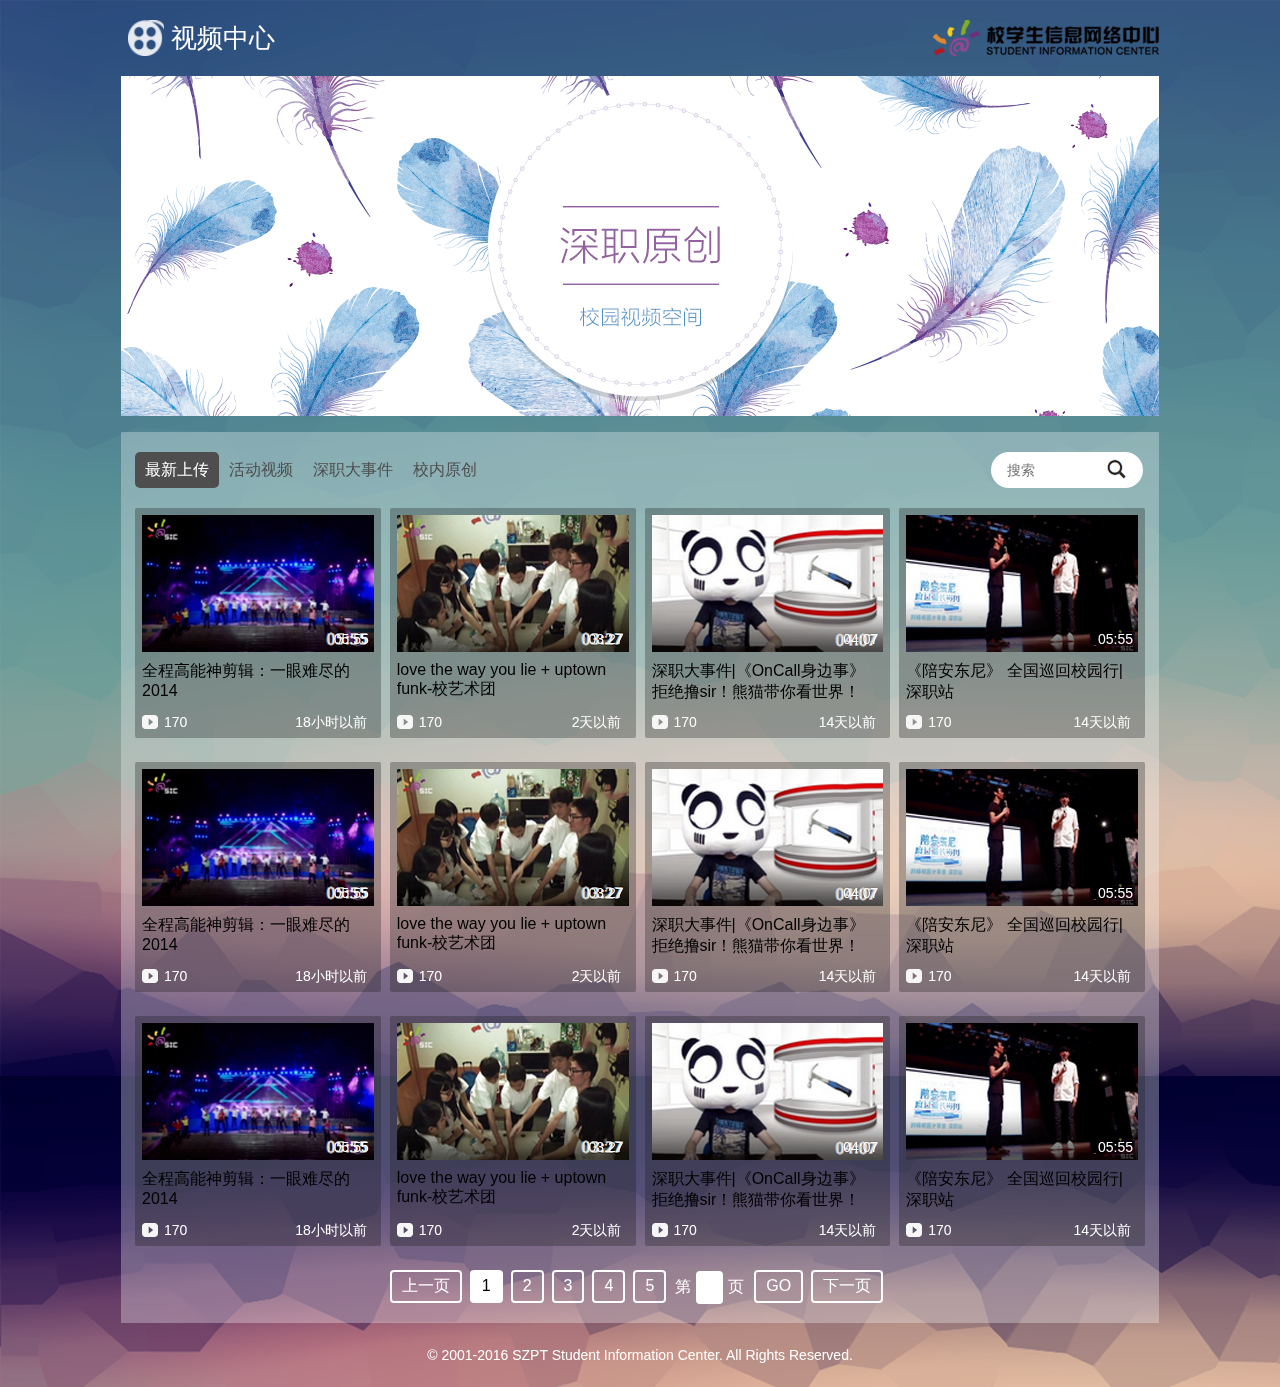
<file: index.html>
<!DOCTYPE html>
<!--
	作者：836985396@qq.com
	时间：2016-09-08
	描述：本产品系深圳职业技术学院校学生信息网络中心所有。
	Version:V1.1.1.20160908_beta
-->
<html>
	<head>
		<meta charset="utf-8">
		<meta name="viewport" content="width=device-width, initial-scale=1.0, maximum-scale=1.0, user-scalable=no">
		<meta http-equiv="X-UA-Compatible" content="IE=Edge">
		<title>SIC视频中心</title>
		<!--<link rel="stylesheet/less" type="text/css" href="less/Style.less"/>
		<script type="text/javascript" src="js/less2.5.3.js" ></script>-->
		<script type="text/javascript" src="js/jquery-2.1.4.min.js" ></script>
		<link rel="stylesheet" type="text/css" href="css/ResetStyle.css"/>
		<script src="js/Ani.js" type="text/javascript" charset="utf-8"></script>
		<link rel="stylesheet" type="text/css" href="css/Style.css"/>
	</head>
	<body>
		<img class="bg" src="img/bg.png"><!--页面的背景-->
		<div class="wrap"><!--页面整体外框开始-->
			<div class="main"><!--页面主题部分开始-->
				<div class="header"><!--页面头部部分开始-->
					<div class="headerTitle clearfix"><!--页面头部“视频中心”标题开始-->
						<a class="goHome" href="" onclick="window.location.reload()" title="点击刷新"><div class="PageTitle"><img src="img/movie.png"><img src="img/mobileicon.png"><div>&nbsp;视频中心</div></div></a>
						<a href="http://sic.szpt.edu.cn/newsic/"><img  src="img/logo.png"/ class="logo"></a>
						<div class="Msearch"><!--搜索框区域开始-->
							<input placeholder="搜索">
							<button type="button"><img src="img/searchicon.png"></button>
						</div><!--搜索框区域结束-->
					</div><!--页面头部“视频中心”标题结束-->
					<img class="headerPost" src="img/pcbanner.png"><!--页面头部画报-->
				</div><!--页面头部部分结束-->
				<div class="MVArea"><!--页面视频区域开始-->
					<div class="MVAreaNav"><!--页面视频区域导航栏开始-->
						<ul class="SlectList">
							<li>最新上传</li>
							<li>活动视频</li>
							<li>深职大事件</li>
							<li>校内原创</li>
						</ul>
						<div class="search"><!--搜索框区域开始-->
							<input placeholder="搜索">
							<button type="button"><img src="img/searchicon.png"></button>
						</div><!--搜索框区域结束-->
					</div><!--页面视频区域导航栏结束-->
					<div class="container clearfix"><!--视频预览区域开始-->
						<div class="showPage clearfix">
							<div class="col"><!--视频信息简阅框开始-->
								<div class="imgShow"><!--视频缩略图区域开始-->
									<img class="imgShowBg" src="img/1.png" /><!--视频缩略图-->
									<span>05:55</span><!--视频时长-->
									<div class="imgShowHover"><img src="img/load.png"><a href="###" class="imgShowLink"></a></div><!--鼠标移入缩略图后显示的DIV-->
								</div><!--视频缩略图区域结束-->
								<div class="movieTitle"><a href="###">全程高能神剪辑：一眼难尽的2014</a></div><!--视频标题-->
								<div class="colBottom"><!--视频观看次数和上传时间开始-->
									<div><img src="img/bofangliang.png"><span>170</span></div>
									<span>18小时以前</span>
								</div><!--视频观看次数和上传时间结束-->
							</div><!--视频信息简阅框结束-->
							<div class="col"><!--视频信息简阅框开始-->
								<div class="imgShow"><!--视频缩略图区域开始-->
									<img class="imgShowBg" src="img/2.png" /><!--视频缩略图-->
									<span>03:27</span><!--视频时长-->
									<div class="imgShowHover"><img src="img/load.png"><a href="###" class="imgShowLink"></a></div><!--鼠标移入缩略图后显示的DIV-->
								</div><!--视频缩略图区域结束-->
								<div class="movieTitle"><a href="###">love the way you lie + uptown funk-校艺术团</a></div><!--视频标题-->
								<div class="colBottom"><!--视频观看次数和上传时间开始-->
									<div><img src="img/bofangliang.png"><span>170</span></div>
									<span>2天以前</span>
								</div><!--视频观看次数和上传时间结束-->
							</div><!--视频信息简阅框结束-->
							<div class="col"><!--视频信息简阅框开始-->
								<div class="imgShow"><!--视频缩略图区域开始-->
									<img class="imgShowBg" src="img/3.png" /><!--视频缩略图-->
									<span>04:07</span><!--视频时长-->
									<div class="imgShowHover"><img src="img/load.png"><a href="###" class="imgShowLink"></a></div><!--鼠标移入缩略图后显示的DIV-->
								</div><!--视频缩略图区域结束-->
								<div class="movieTitle"><a href="###">深职大事件|《OnCall身边事》 拒绝撸sir！熊猫带你看世界！</a></div><!--视频标题-->
								<div class="colBottom"><!--视频观看次数和上传时间开始-->
									<div><img src="img/bofangliang.png"><span>170</span></div>
									<span>14天以前</span>
								</div><!--视频观看次数和上传时间结束-->
							</div><!--视频信息简阅框结束-->
							<div class="col"><!--视频信息简阅框开始-->
								<div class="imgShow"><!--视频缩略图区域开始-->
									<img class="imgShowBg" src="img/4.png" /><!--视频缩略图-->
									<span>05:55</span><!--视频时长-->
									<div class="imgShowHover"><img src="img/load.png"><a href="###" class="imgShowLink"></a></div><!--鼠标移入缩略图后显示的DIV-->
								</div><!--视频缩略图区域结束-->
								<div class="movieTitle"><a href="###">《陪安东尼》 全国巡回校园行|深职站</a></div><!--视频标题-->
								<div class="colBottom"><!--视频观看次数和上传时间开始-->
									<div><img src="img/bofangliang.png"><span>170</span></div>
									<span>14天以前</span>
								</div><!--视频观看次数和上传时间结束-->
							</div><!--视频信息简阅框结束-->
							<div class="col"><!--视频信息简阅框开始-->
								<div class="imgShow"><!--视频缩略图区域开始-->
									<img class="imgShowBg" src="img/1.png" /><!--视频缩略图-->
									<span>05:55</span><!--视频时长-->
									<div class="imgShowHover"><img src="img/load.png"><a href="###" class="imgShowLink"></a></div><!--鼠标移入缩略图后显示的DIV-->
								</div><!--视频缩略图区域结束-->
								<div class="movieTitle"><a href="###">全程高能神剪辑：一眼难尽的2014</a></div><!--视频标题-->
								<div class="colBottom"><!--视频观看次数和上传时间开始-->
									<div><img src="img/bofangliang.png"><span>170</span></div>
									<span>18小时以前</span>
								</div><!--视频观看次数和上传时间结束-->
							</div><!--视频信息简阅框结束-->
							<div class="col"><!--视频信息简阅框开始-->
								<div class="imgShow"><!--视频缩略图区域开始-->
									<img class="imgShowBg" src="img/2.png" /><!--视频缩略图-->
									<span>03:27</span><!--视频时长-->
									<div class="imgShowHover"><img src="img/load.png"><a href="###" class="imgShowLink"></a></div><!--鼠标移入缩略图后显示的DIV-->
								</div><!--视频缩略图区域结束-->
								<div class="movieTitle"><a href="###">love the way you lie + uptown funk-校艺术团</a></div><!--视频标题-->
								<div class="colBottom"><!--视频观看次数和上传时间开始-->
									<div><img src="img/bofangliang.png"><span>170</span></div>
									<span>2天以前</span>
								</div><!--视频观看次数和上传时间结束-->
							</div><!--视频信息简阅框结束-->
							<div class="col"><!--视频信息简阅框开始-->
								<div class="imgShow"><!--视频缩略图区域开始-->
									<img class="imgShowBg" src="img/3.png" /><!--视频缩略图-->
									<span>04:07</span><!--视频时长-->
									<div class="imgShowHover"><img src="img/load.png"><a href="###" class="imgShowLink"></a></div><!--鼠标移入缩略图后显示的DIV-->
								</div><!--视频缩略图区域结束-->
								<div class="movieTitle"><a href="###">深职大事件|《OnCall身边事》 拒绝撸sir！熊猫带你看世界！</a></div><!--视频标题-->
								<div class="colBottom"><!--视频观看次数和上传时间开始-->
									<div><img src="img/bofangliang.png"><span>170</span></div>
									<span>14天以前</span>
								</div><!--视频观看次数和上传时间结束-->
							</div><!--视频信息简阅框结束-->
							<div class="col"><!--视频信息简阅框开始-->
								<div class="imgShow"><!--视频缩略图区域开始-->
									<img class="imgShowBg" src="img/4.png" /><!--视频缩略图-->
									<span>05:55</span><!--视频时长-->
									<div class="imgShowHover"><img src="img/load.png"><a href="###" class="imgShowLink"></a></div><!--鼠标移入缩略图后显示的DIV-->
								</div><!--视频缩略图区域结束-->
								<div class="movieTitle"><a href="###">《陪安东尼》 全国巡回校园行|深职站</a></div><!--视频标题-->
								<div class="colBottom"><!--视频观看次数和上传时间开始-->
									<div><img src="img/bofangliang.png"><span>170</span></div>
									<span>14天以前</span>
								</div><!--视频观看次数和上传时间结束-->
							</div><!--视频信息简阅框结束--><div class="col"><!--视频信息简阅框开始-->
								<div class="imgShow"><!--视频缩略图区域开始-->
									<img class="imgShowBg" src="img/1.png" /><!--视频缩略图-->
									<span>05:55</span><!--视频时长-->
									<div class="imgShowHover"><img src="img/load.png"><a href="###" class="imgShowLink"></a></div><!--鼠标移入缩略图后显示的DIV-->
								</div><!--视频缩略图区域结束-->
								<div class="movieTitle"><a href="###">全程高能神剪辑：一眼难尽的2014</a></div><!--视频标题-->
								<div class="colBottom"><!--视频观看次数和上传时间开始-->
									<div><img src="img/bofangliang.png"><span>170</span></div>
									<span>18小时以前</span>
								</div><!--视频观看次数和上传时间结束-->
							</div><!--视频信息简阅框结束-->
							<div class="col"><!--视频信息简阅框开始-->
								<div class="imgShow"><!--视频缩略图区域开始-->
									<img class="imgShowBg" src="img/2.png" /><!--视频缩略图-->
									<span>03:27</span><!--视频时长-->
									<div class="imgShowHover"><img src="img/load.png"><a href="###" class="imgShowLink"></a></div><!--鼠标移入缩略图后显示的DIV-->
								</div><!--视频缩略图区域结束-->
								<div class="movieTitle"><a href="###">love the way you lie + uptown funk-校艺术团</a></div><!--视频标题-->
								<div class="colBottom"><!--视频观看次数和上传时间开始-->
									<div><img src="img/bofangliang.png"><span>170</span></div>
									<span>2天以前</span>
								</div><!--视频观看次数和上传时间结束-->
							</div><!--视频信息简阅框结束-->
							<div class="col"><!--视频信息简阅框开始-->
								<div class="imgShow"><!--视频缩略图区域开始-->
									<img class="imgShowBg" src="img/3.png" /><!--视频缩略图-->
									<span>04:07</span><!--视频时长-->
									<div class="imgShowHover"><img src="img/load.png"><a href="###" class="imgShowLink"></a></div><!--鼠标移入缩略图后显示的DIV-->
								</div><!--视频缩略图区域结束-->
								<div class="movieTitle"><a href="###">深职大事件|《OnCall身边事》 拒绝撸sir！熊猫带你看世界！</a></div><!--视频标题-->
								<div class="colBottom"><!--视频观看次数和上传时间开始-->
									<div><img src="img/bofangliang.png"><span>170</span></div>
									<span>14天以前</span>
								</div><!--视频观看次数和上传时间结束-->
							</div><!--视频信息简阅框结束-->
							<div class="col"><!--视频信息简阅框开始-->
								<div class="imgShow"><!--视频缩略图区域开始-->
									<img class="imgShowBg" src="img/4.png" /><!--视频缩略图-->
									<span>05:55</span><!--视频时长-->
									<div class="imgShowHover"><img src="img/load.png"><a href="###" class="imgShowLink"></a></div><!--鼠标移入缩略图后显示的DIV-->
								</div><!--视频缩略图区域结束-->
								<div class="movieTitle"><a href="###">《陪安东尼》 全国巡回校园行|深职站</a></div><!--视频标题-->
								<div class="colBottom"><!--视频观看次数和上传时间开始-->
									<div><img src="img/bofangliang.png"><span>170</span></div>
									<span>14天以前</span>
								</div><!--视频观看次数和上传时间结束-->
							</div><!--视频信息简阅框结束-->
						</div>
						<div class="showPage clearfix">活动视频</div>
						<div class="showPage clearfix">深职大事件</div>
						<div class="showPage clearfix">校内原创</div>
						<!--<div class="showPage clearfix">5</div>-->
					</div><!--视频预览区域结束-->
					<div class="containerFooter"><!--底部可切换页数的按钮区域开始-->
						<div href="###" class="border1px forward footButton">上一页</div>
						<a href="###" class="border1px ordinal footButton">1</a>
						<a href="###" class="border1px ordinal footButton">2</a>
						<a href="###" class="border1px ordinal footButton">3</a>
						<a href="###" class="border1px ordinal footButton">4</a>
						<a href="###" class="border1px ordinal footButton">5</a>
						<div class="goToPage">第<input onkeyup="this.value=this.value.replace(/\D/g,'')" onafterpaste="this.value=this.value.replace(/\D/g,'')" maxlength="2">页</div>
						<div href="###" class="border1px GObutton footButton">GO</div>
						<div href="###" class="border1px next footButton">下一页</div>
					</div><!--底部可切换页数的按钮区域结束-->
				</div><!--页面视频区域结束-->
				<div class="Footer">© 2001-2016 SZPT Student Information Center. All Rights Reserved.</div>
			</div><!--页面主题部分结束-->
		</div><!--页面整体外框结束-->
	</body>
</html>
</file>
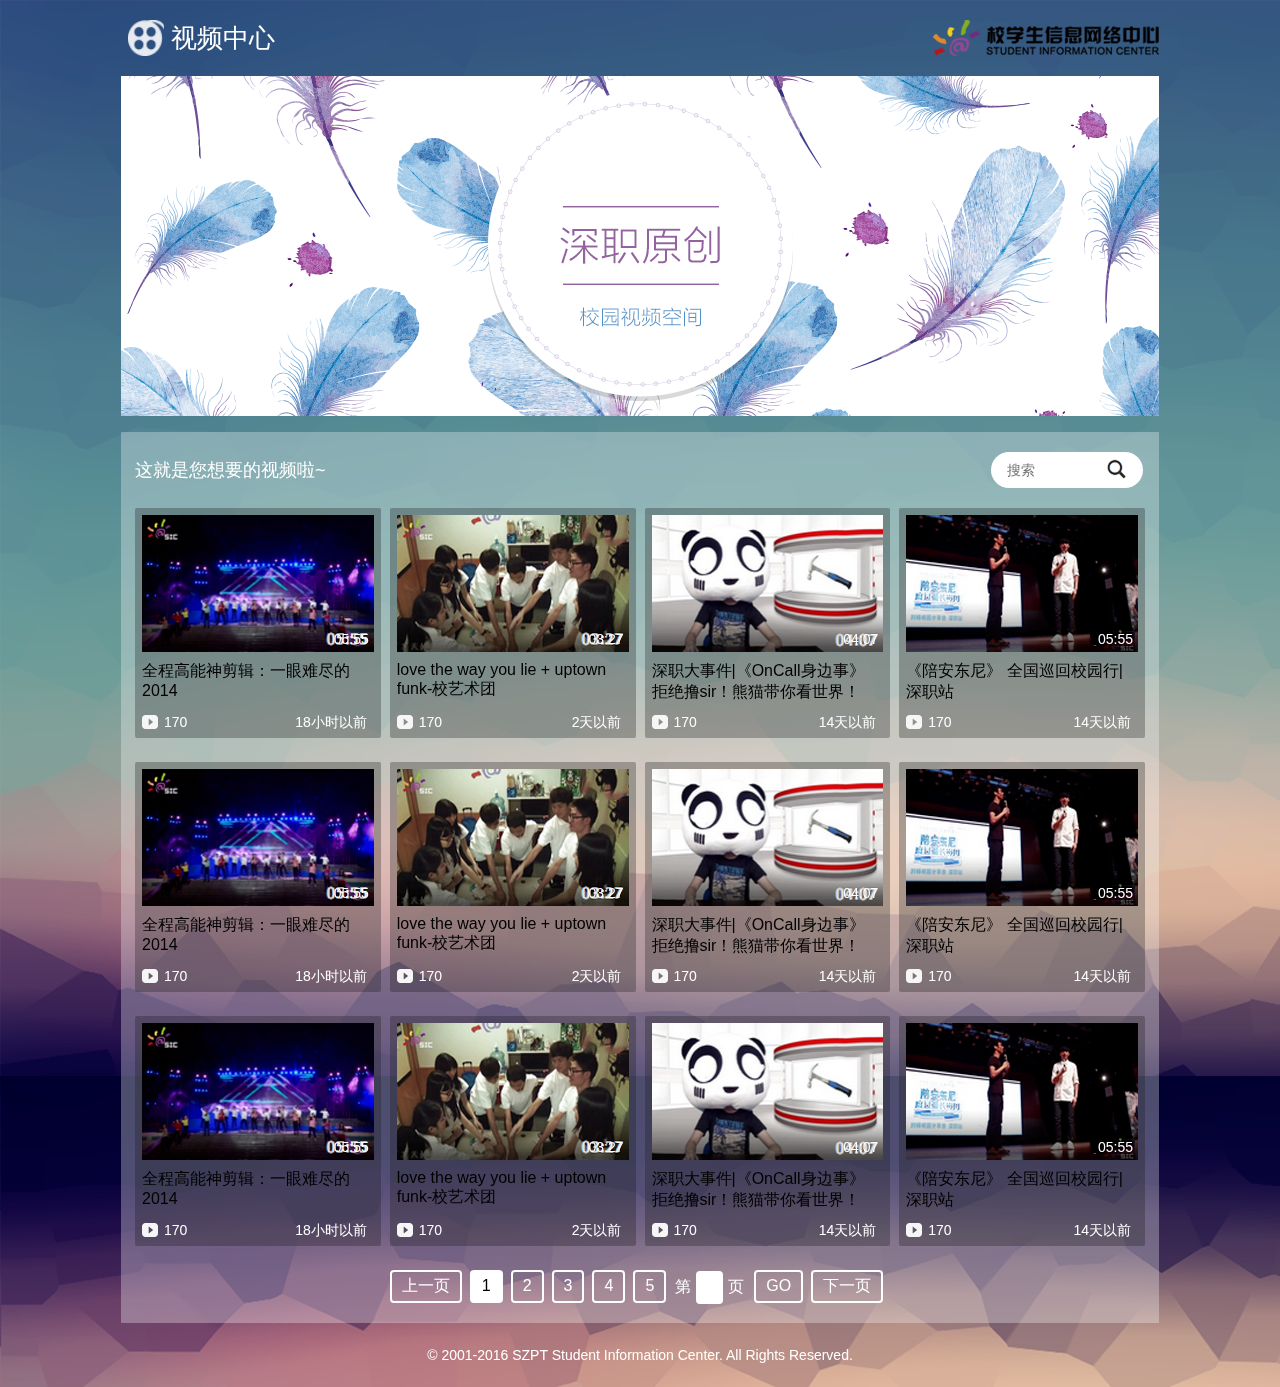
<file: Search.html>
<!DOCTYPE html>
<!--
	作者：836985396@qq.com
	时间：2016-09-08
	描述：本产品系深圳职业技术学院校学生信息网络中心所有。
	Version:V1.1.1.20160908_beta
-->
<html>
	<head>
		<meta charset="utf-8">
		<meta name="viewport" content="width=device-width, initial-scale=1.0, maximum-scale=1.0, user-scalable=no">
		<meta http-equiv="X-UA-Compatible" content="IE=Edge">
		<title>SIC视频中心</title>
		<!--<link rel="stylesheet/less" type="text/css" href="less/Style.less"/>
		<script type="text/javascript" src="js/less2.5.3.js" ></script>-->
		<script type="text/javascript" src="js/jquery-2.1.4.min.js" ></script>
		<link rel="stylesheet" type="text/css" href="css/ResetStyle.css"/>
		<script src="js/Ani.js" type="text/javascript" charset="utf-8"></script>
		<link rel="stylesheet" type="text/css" href="css/Style.css"/>
	</head>
	<body>
		<img class="bg" src="img/bg.png"><!--页面的背景-->
		<div class="wrap"><!--页面整体外框开始-->
			<div class="main"><!--页面主题部分开始-->
				<div class="header"><!--页面头部部分开始-->
					<div class="headerTitle clearfix"><!--页面头部“视频中心”标题开始-->
						<a class="goHome" href="" onclick="window.location.reload()" title="点击刷新"><div class="PageTitle"><img src="img/movie.png"><img src="img/mobileicon.png"><div>&nbsp;视频中心</div></div></a>
						<a href="http://sic.szpt.edu.cn/newsic/"><img  src="img/logo.png"/ class="logo"></a>
						<div class="Msearch"><!--搜索框区域开始-->
							<input placeholder="搜索">
							<button type="button"><img src="img/searchicon.png"></button>
						</div><!--搜索框区域结束-->
					</div><!--页面头部“视频中心”标题结束-->
					<img class="headerPost" src="img/pcbanner.png"><!--页面头部画报-->
				</div><!--页面头部部分结束-->
				<div class="MVArea"><!--页面视频区域开始-->
					<div class="MVAreaNav"><!--页面视频区域导航栏开始-->
						<ul class="SlectList">
							<p>这就是您想要的视频啦~</p>
						</ul>
						<div class="search"><!--搜索框区域开始-->
							<input placeholder="搜索">
							<button type="button"><img src="img/searchicon.png"></button>
						</div><!--搜索框区域结束-->
					</div><!--页面视频区域导航栏结束-->
					<div class="container clearfix"><!--视频预览区域开始-->
						<div class="showPage clearfix">
							<div class="col"><!--视频信息简阅框开始-->
								<div class="imgShow"><!--视频缩略图区域开始-->
									<img class="imgShowBg" src="img/1.png" /><!--视频缩略图-->
									<span>05:55</span><!--视频时长-->
									<div class="imgShowHover"><img src="img/load.png"><a href="###" class="imgShowLink"></a></div><!--鼠标移入缩略图后显示的DIV-->
								</div><!--视频缩略图区域结束-->
								<div class="movieTitle"><a href="###">全程高能神剪辑：一眼难尽的2014</a></div><!--视频标题-->
								<div class="colBottom"><!--视频观看次数和上传时间开始-->
									<div><img src="img/bofangliang.png"><span>170</span></div>
									<span>18小时以前</span>
								</div><!--视频观看次数和上传时间结束-->
							</div><!--视频信息简阅框结束-->
							<div class="col"><!--视频信息简阅框开始-->
								<div class="imgShow"><!--视频缩略图区域开始-->
									<img class="imgShowBg" src="img/2.png" /><!--视频缩略图-->
									<span>03:27</span><!--视频时长-->
									<div class="imgShowHover"><img src="img/load.png"><a href="###" class="imgShowLink"></a></div><!--鼠标移入缩略图后显示的DIV-->
								</div><!--视频缩略图区域结束-->
								<div class="movieTitle"><a href="###">love the way you lie + uptown funk-校艺术团</a></div><!--视频标题-->
								<div class="colBottom"><!--视频观看次数和上传时间开始-->
									<div><img src="img/bofangliang.png"><span>170</span></div>
									<span>2天以前</span>
								</div><!--视频观看次数和上传时间结束-->
							</div><!--视频信息简阅框结束-->
							<div class="col"><!--视频信息简阅框开始-->
								<div class="imgShow"><!--视频缩略图区域开始-->
									<img class="imgShowBg" src="img/3.png" /><!--视频缩略图-->
									<span>04:07</span><!--视频时长-->
									<div class="imgShowHover"><img src="img/load.png"><a href="###" class="imgShowLink"></a></div><!--鼠标移入缩略图后显示的DIV-->
								</div><!--视频缩略图区域结束-->
								<div class="movieTitle"><a href="###">深职大事件|《OnCall身边事》 拒绝撸sir！熊猫带你看世界！</a></div><!--视频标题-->
								<div class="colBottom"><!--视频观看次数和上传时间开始-->
									<div><img src="img/bofangliang.png"><span>170</span></div>
									<span>14天以前</span>
								</div><!--视频观看次数和上传时间结束-->
							</div><!--视频信息简阅框结束-->
							<div class="col"><!--视频信息简阅框开始-->
								<div class="imgShow"><!--视频缩略图区域开始-->
									<img class="imgShowBg" src="img/4.png" /><!--视频缩略图-->
									<span>05:55</span><!--视频时长-->
									<div class="imgShowHover"><img src="img/load.png"><a href="###" class="imgShowLink"></a></div><!--鼠标移入缩略图后显示的DIV-->
								</div><!--视频缩略图区域结束-->
								<div class="movieTitle"><a href="###">《陪安东尼》 全国巡回校园行|深职站</a></div><!--视频标题-->
								<div class="colBottom"><!--视频观看次数和上传时间开始-->
									<div><img src="img/bofangliang.png"><span>170</span></div>
									<span>14天以前</span>
								</div><!--视频观看次数和上传时间结束-->
							</div><!--视频信息简阅框结束-->
							<div class="col"><!--视频信息简阅框开始-->
								<div class="imgShow"><!--视频缩略图区域开始-->
									<img class="imgShowBg" src="img/1.png" /><!--视频缩略图-->
									<span>05:55</span><!--视频时长-->
									<div class="imgShowHover"><img src="img/load.png"><a href="###" class="imgShowLink"></a></div><!--鼠标移入缩略图后显示的DIV-->
								</div><!--视频缩略图区域结束-->
								<div class="movieTitle"><a href="###">全程高能神剪辑：一眼难尽的2014</a></div><!--视频标题-->
								<div class="colBottom"><!--视频观看次数和上传时间开始-->
									<div><img src="img/bofangliang.png"><span>170</span></div>
									<span>18小时以前</span>
								</div><!--视频观看次数和上传时间结束-->
							</div><!--视频信息简阅框结束-->
							<div class="col"><!--视频信息简阅框开始-->
								<div class="imgShow"><!--视频缩略图区域开始-->
									<img class="imgShowBg" src="img/2.png" /><!--视频缩略图-->
									<span>03:27</span><!--视频时长-->
									<div class="imgShowHover"><img src="img/load.png"><a href="###" class="imgShowLink"></a></div><!--鼠标移入缩略图后显示的DIV-->
								</div><!--视频缩略图区域结束-->
								<div class="movieTitle"><a href="###">love the way you lie + uptown funk-校艺术团</a></div><!--视频标题-->
								<div class="colBottom"><!--视频观看次数和上传时间开始-->
									<div><img src="img/bofangliang.png"><span>170</span></div>
									<span>2天以前</span>
								</div><!--视频观看次数和上传时间结束-->
							</div><!--视频信息简阅框结束-->
							<div class="col"><!--视频信息简阅框开始-->
								<div class="imgShow"><!--视频缩略图区域开始-->
									<img class="imgShowBg" src="img/3.png" /><!--视频缩略图-->
									<span>04:07</span><!--视频时长-->
									<div class="imgShowHover"><img src="img/load.png"><a href="###" class="imgShowLink"></a></div><!--鼠标移入缩略图后显示的DIV-->
								</div><!--视频缩略图区域结束-->
								<div class="movieTitle"><a href="###">深职大事件|《OnCall身边事》 拒绝撸sir！熊猫带你看世界！</a></div><!--视频标题-->
								<div class="colBottom"><!--视频观看次数和上传时间开始-->
									<div><img src="img/bofangliang.png"><span>170</span></div>
									<span>14天以前</span>
								</div><!--视频观看次数和上传时间结束-->
							</div><!--视频信息简阅框结束-->
							<div class="col"><!--视频信息简阅框开始-->
								<div class="imgShow"><!--视频缩略图区域开始-->
									<img class="imgShowBg" src="img/4.png" /><!--视频缩略图-->
									<span>05:55</span><!--视频时长-->
									<div class="imgShowHover"><img src="img/load.png"><a href="###" class="imgShowLink"></a></div><!--鼠标移入缩略图后显示的DIV-->
								</div><!--视频缩略图区域结束-->
								<div class="movieTitle"><a href="###">《陪安东尼》 全国巡回校园行|深职站</a></div><!--视频标题-->
								<div class="colBottom"><!--视频观看次数和上传时间开始-->
									<div><img src="img/bofangliang.png"><span>170</span></div>
									<span>14天以前</span>
								</div><!--视频观看次数和上传时间结束-->
							</div><!--视频信息简阅框结束--><div class="col"><!--视频信息简阅框开始-->
								<div class="imgShow"><!--视频缩略图区域开始-->
									<img class="imgShowBg" src="img/1.png" /><!--视频缩略图-->
									<span>05:55</span><!--视频时长-->
									<div class="imgShowHover"><img src="img/load.png"><a href="###" class="imgShowLink"></a></div><!--鼠标移入缩略图后显示的DIV-->
								</div><!--视频缩略图区域结束-->
								<div class="movieTitle"><a href="###">全程高能神剪辑：一眼难尽的2014</a></div><!--视频标题-->
								<div class="colBottom"><!--视频观看次数和上传时间开始-->
									<div><img src="img/bofangliang.png"><span>170</span></div>
									<span>18小时以前</span>
								</div><!--视频观看次数和上传时间结束-->
							</div><!--视频信息简阅框结束-->
							<div class="col"><!--视频信息简阅框开始-->
								<div class="imgShow"><!--视频缩略图区域开始-->
									<img class="imgShowBg" src="img/2.png" /><!--视频缩略图-->
									<span>03:27</span><!--视频时长-->
									<div class="imgShowHover"><img src="img/load.png"><a href="###" class="imgShowLink"></a></div><!--鼠标移入缩略图后显示的DIV-->
								</div><!--视频缩略图区域结束-->
								<div class="movieTitle"><a href="###">love the way you lie + uptown funk-校艺术团</a></div><!--视频标题-->
								<div class="colBottom"><!--视频观看次数和上传时间开始-->
									<div><img src="img/bofangliang.png"><span>170</span></div>
									<span>2天以前</span>
								</div><!--视频观看次数和上传时间结束-->
							</div><!--视频信息简阅框结束-->
							<div class="col"><!--视频信息简阅框开始-->
								<div class="imgShow"><!--视频缩略图区域开始-->
									<img class="imgShowBg" src="img/3.png" /><!--视频缩略图-->
									<span>04:07</span><!--视频时长-->
									<div class="imgShowHover"><img src="img/load.png"><a href="###" class="imgShowLink"></a></div><!--鼠标移入缩略图后显示的DIV-->
								</div><!--视频缩略图区域结束-->
								<div class="movieTitle"><a href="###">深职大事件|《OnCall身边事》 拒绝撸sir！熊猫带你看世界！</a></div><!--视频标题-->
								<div class="colBottom"><!--视频观看次数和上传时间开始-->
									<div><img src="img/bofangliang.png"><span>170</span></div>
									<span>14天以前</span>
								</div><!--视频观看次数和上传时间结束-->
							</div><!--视频信息简阅框结束-->
							<div class="col"><!--视频信息简阅框开始-->
								<div class="imgShow"><!--视频缩略图区域开始-->
									<img class="imgShowBg" src="img/4.png" /><!--视频缩略图-->
									<span>05:55</span><!--视频时长-->
									<div class="imgShowHover"><img src="img/load.png"><a href="###" class="imgShowLink"></a></div><!--鼠标移入缩略图后显示的DIV-->
								</div><!--视频缩略图区域结束-->
								<div class="movieTitle"><a href="###">《陪安东尼》 全国巡回校园行|深职站</a></div><!--视频标题-->
								<div class="colBottom"><!--视频观看次数和上传时间开始-->
									<div><img src="img/bofangliang.png"><span>170</span></div>
									<span>14天以前</span>
								</div><!--视频观看次数和上传时间结束-->
							</div><!--视频信息简阅框结束-->
						</div>
						<div class="showPage clearfix">2</div>
						<div class="showPage clearfix">3</div>
						<div class="showPage clearfix">4</div>
						<div class="showPage clearfix">5</div>
					</div><!--视频预览区域结束-->
					<div class="containerFooter"><!--底部可切换页数的按钮区域开始-->
						<div href="###" class="border1px forward footButton">上一页</div>
						<a href="###" class="border1px ordinal footButton">1</a>
						<a href="###" class="border1px ordinal footButton">2</a>
						<a href="###" class="border1px ordinal footButton">3</a>
						<a href="###" class="border1px ordinal footButton">4</a>
						<a href="###" class="border1px ordinal footButton">5</a>
						<div class="goToPage">第<input onkeyup="this.value=this.value.replace(/\D/g,'')" onafterpaste="this.value=this.value.replace(/\D/g,'')" maxlength="2">页</div>
						<div href="###" class="border1px GObutton footButton">GO</div>
						<div href="###" class="border1px next footButton">下一页</div>
					</div><!--底部可切换页数的按钮区域结束-->
				</div><!--页面视频区域结束-->
				<div class="Footer">© 2001-2016 SZPT Student Information Center. All Rights Reserved.</div>
			</div><!--页面主题部分结束-->
		</div><!--页面整体外框结束-->
	</body>
</html>
</file>
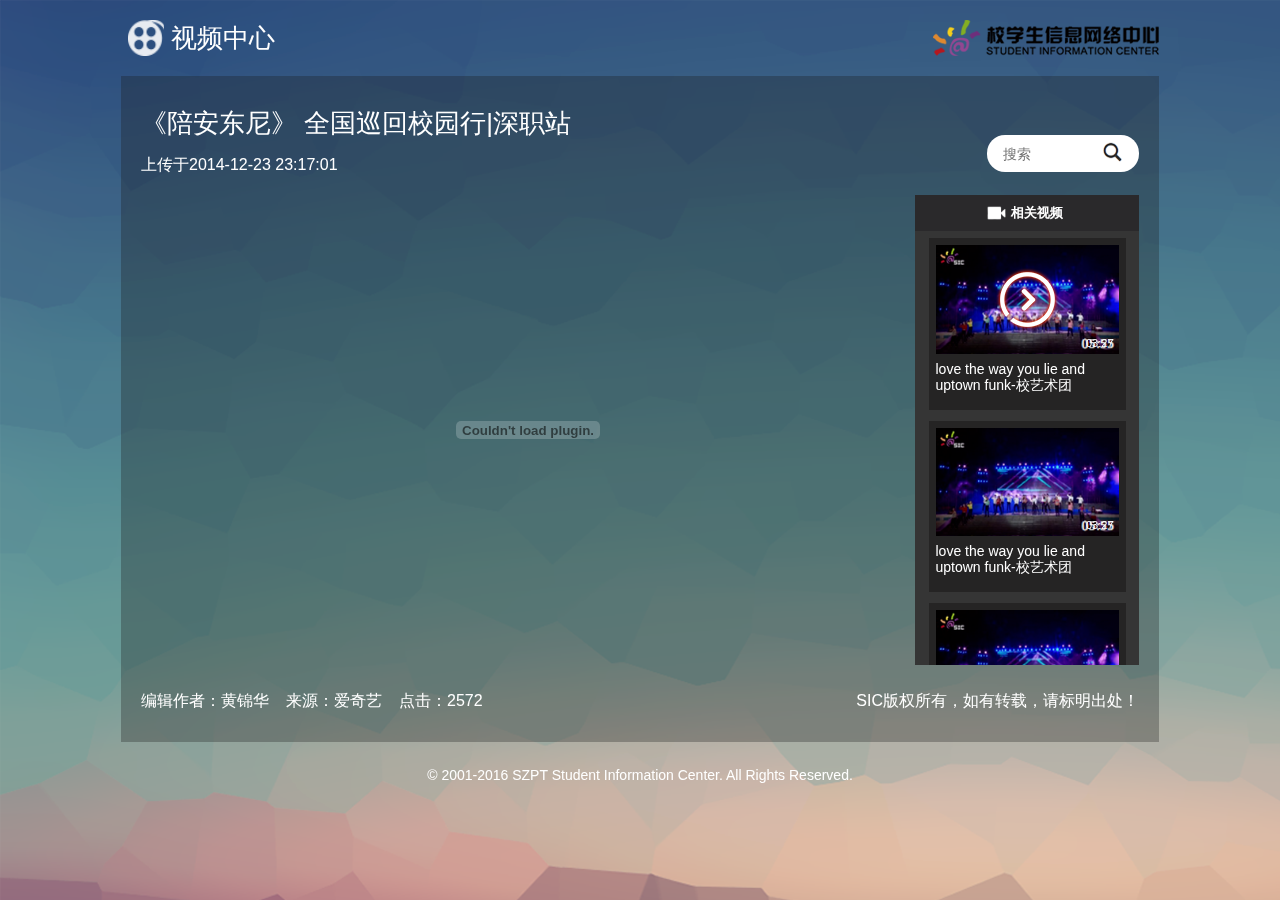
<file: VedioPlay.html>
<!DOCTYPE html>
<!--
	作者：836985396@qq.com
	时间：2016-09-08
	描述：本产品系深圳职业技术学院校学生信息网络中心所有。
	Version:V1.1.1.20160908_beta
-->
<html>
	<head>
		<meta charset="utf-8">
		<meta name="viewport" content="width=device-width, initial-scale=1.0, maximum-scale=1.0, user-scalable=no">
		<meta http-equiv="X-UA-Compatible" content="IE=Edge">
		<title>正在播放</title>
		<!--<link rel="stylesheet/less" type="text/css" href="less/VedioPlayStyle.less"/>
		<script type="text/javascript" src="js/less2.5.3.js" ></script>-->
		<script type="text/javascript" src="js/jquery-2.1.4.min.js" ></script>
		<link rel="stylesheet" type="text/css" href="css/ResetStyle.css"/>
		<script src="js/Ani.js" type="text/javascript" charset="utf-8"></script>
		<link rel="stylesheet" type="text/css" href="css/Style.css"/>
		<link rel="stylesheet" type="text/css" href="css/VedioPlayStyle.css"/>
	</head>
	<body class="bodyHeight">
		<img class="bg" src="img/bg.png"><!--页面的背景-->
		<div class="wrap mainPlus"><!--页面整体外框开始-->
			<div class="main mainPlus"><!--页面主体开始-->
				<div class="header headerPlus"><!--页面头部开始-->
					<div class="headerTitle clearfix"><!--页面头部“视频中心”标题开始-->
						<a class="goHome" href="index.html" title="返回主页"><div class="PageTitle"><img src="img/movie.png"><img src="img/mobileicon.png"><div>&nbsp;视频中心</div></div></a>
						<a href="http://sic.szpt.edu.cn/newsic/"><img  src="img/logo.png"/ class="logo"></a>
						<div class="Msearch"><!--搜索框区域开始-->
							<input placeholder="搜索">
							<button type="button"><img src="img/searchicon.png"></button>
						</div><!--搜索框区域结束-->
					</div><!--页面头部“视频中心”标题结束-->
				</div><!--页面头部结束-->
				<div class="PlayWindow"><!--视频播放区域开始-->
					<div class="PlayWindowHeader"><!--视频播放区域头部开始-->
						<span>《陪安东尼》 全国巡回校园行|深职站</span>
						<div class="TimeAndSearch clearfix">
							<div>上传于<span>2014-12-23 23:17:01</span></div>
							<div class="search searchRight"><!--搜索框区域开始-->
								<input placeholder="搜索">
								<button type="button"><img src="img/searchicon.png"></button>
							</div><!--搜索框区域结束-->
						</div>
					</div><!--视频播放区域头部结束-->
					<div class="player clearfix"><!--播放器区域开始-->
						<div class="YoukuPlayer"><!--优酷播放器外链引用开始-->
							<!--<embed type="application/x-shockwave-flash"src="http://static.youku.com/v1.0.0535/v/swf/loader.swf" id="movie_player" name="movie_player" bgcolor="#FFFFFF" quality="high" allowfullscreen="true" wmode="Opaque" allowscriptaccess="always" allownetworking="internal" flashvars="isShowRelatedVideo=false&VideoIDS=XMTM2NTA0NDc5Ng== &embedid=MTEzLjE0My4xNTkuOTYCMTUwNjk2NTE3AmkueW91a3UuY29tAi91L1VOakl6T1RjMk1UVXk%3D&isAutoPlay=false&isDebug=false&UserID=&playMovie=true&MMControl=false&MMout=false" pluginspage="http://www.macromedia.com/go/getflashplayer"height="100%" width="100%"></embed>-->
						    <embed src="http://static.youku.com/v/swf/qplayer.swf?winType=adshow&amp;VideoIDS=XMTM2NTA0NDc5Ng== &amp;isAutoPlay=ture&amp;isShowRelatedVideo=false" wmode="transparent" width="100%" align="center" border="0" height="100%">
						</div><!--优酷播放器外链引用结束-->
						<div class="catalog"><!--播放列表开始-->
							<div class="catalogHearder"><div><img src="img/mobileicon.png"><div>相关视频</div></div></div><!--播放列表头部-->
							<div class="catalogMain"><!--播放列表主体开始-->
								<div class="movieShow"><!--播放列表内的缩略窗格开始-->
									<div class="movieShowWindow">
										<img class="movieShowWindowBg" src="img/1.png">
										<span>03:27</span><!--视频时长-->
										<div class="movieOnShow"><img src="img/load.png"></div>
									</div>
									<div class="movieShowTitle"><a href="###">love the way you lie and uptown funk-校艺术团</a></div>
								</div><!--播放列表内的缩略窗格结束-->
								<div class="movieShow">
									<div class="movieShowWindow">
										<img class="movieShowWindowBg" src="img/1.png">
										<span>03:27</span><!--视频时长-->
										<div class="movieOnShow"><img src="img/load.png"></div>
									</div>
									<div class="movieShowTitle"><a href="###">love the way you lie and uptown funk-校艺术团</a></div>
								</div>
								<div class="movieShow">
									<div class="movieShowWindow">
										<img class="movieShowWindowBg" src="img/1.png">
										<span>03:27</span><!--视频时长-->
										<div class="movieOnShow"><img src="img/load.png"></div>
									</div>
									<div class="movieShowTitle"><a href="###">love the way you lie and uptown funk-校艺术团</a></div>
								</div>
								<div class="movieShow">
									<div class="movieShowWindow">
										<img class="movieShowWindowBg" src="img/1.png">
										<span>03:27</span><!--视频时长-->
										<div class="movieOnShow"><img src="img/load.png"></div>
									</div>
									<div class="movieShowTitle"><a href="###">love the way you lie and uptown funk-校艺术团</a></div>
								</div>
							</div><!--播放列表主体结束-->
						</div><!--播放列表结束-->
					</div><!--播放器区域结束-->
					<div class="SICcopyRight clearfix"><!--作者等信息的板块开始-->
						<div>编辑作者：<span>黄锦华</span></div>
						<div>来源：<span>爱奇艺</span></div>
						<div>点击：<span>2572</span></div>
						<div>SIC版权所有，如有转载，请标明出处！</div>
					</div><!--作者等信息的板块结束-->
					<div class="PlayWindowFooterM"><!--移动端的播放页面底部开始-->
						<div class="movieShowTitleANDAuthor"><!--视频标题和作者姓名开始-->
							<div class="movieTitleM"><span>《陪安东尼》 全国巡回校</span></div>
							<div class="UpdateTimeM clearfix"><div>上传时间：</div><span>2014-12-23 23:17:01</span></div>
							<div class="AuthorInfo clearfix">
								<div>编辑作者：<span>黄锦华</span></div>
								<div>来源：<span>爱奇艺</span></div>
								<div>点击：<span>732</span></div>
							</div>
						</div><!--视频标题和作者姓名结束-->
						<div class="footButtonWrap clearfix"><!--底部按钮开始-->
							<div href="###" class="border1px forward footButton">返回</div>
							<div href="###" class="border1px next footButton">下一集</div>
						</div><!--底部按钮开始结束-->
						<div class="SICcopyRightQRcode"><!--SIC版权声明开始-->
							<p>SIC版权所有，如有转载，请标明出处！</p>
							<img src="img/QR.png" />
						</div><!--SIC版权声明结束-->
					</div><!--移动端的播放页面底部结束-->
				</div><!--视频播放区域结束-->
				<div class="copyRight2">© 2001-2016 SZPT Student Information Center. All Rights Reserved.</div><!--SIC版权声明PC端-->
			</div><!--页面主体结束-->
		</div><!--页面整体外框结束-->
	</body>
</html>
</file>
<file: css/Style.css>
body {
  width: 100%;
  height: auto;
  min-width: 320px;
  overflow-x: hidden;
}
.bg {
  position: fixed;
  z-index: 0;
}
.wrap {
  width: 100%;
  height: auto;
  position: relative;
  z-index: 50;
  min-width: 320px;
}
.main {
  width: 1038px;
  height: auto;
  position: relative;
  left: 50%;
  margin-left: -519px;
}
@media only screen and (max-width: 1038px) {
  .main {
    width: 783.25px;
    height: auto;
    left: 50%;
    position: relative;
    margin-left: -391.625px;
  }
}
@media only screen and (max-width: 799px) {
  .main {
    width: 745px;
    height: auto;
    left: 50%;
    position: relative;
    margin-left: -372.5px;
  }
}
@media only screen and (max-width: 762px) {
  .main {
    width: 563px;
    height: auto;
    left: 50%;
    position: relative;
    margin-left: -281.5px;
  }
}
@media only screen and (max-width: 580px) {
  .main {
    width: 100%;
    height: auto;
    left: 50%;
    position: static;
    margin-left: 0;
  }
}
@media only screen and (max-width: 375px) {
  .main {
    width: 100%;
    height: auto;
    left: 50%;
    position: static;
    margin-left: 0px;
  }
}
.header {
  width: 100%;
  height: auto;
}
.headerTitle {
  width: 100%;
  height: auto;
}
.goHome{
	color: #FFFFFF;
}
.PageTitle {
  width: auto;
  height: 76px;
  float: left;
  padding: 20px 0 20px 7px;
  box-sizing: border-box;
  font-size: 26px;
}
.PageTitle div {
  width: auto;
  height: 100%;
  line-height: 36px;
  float: left;
}
.PageTitle img {
  width: 36px;
  height: 36px;
  float: left;
}
.PageTitle img:nth-child(2) {
  width: 29.69px;
  display: none;
}
@media only screen and (max-width: 580px) {
  .header {
    height: auto;
  }
  .headerTitle {
    height: 53px;
    padding: 11.5px 10px;
    box-sizing: border-box;
    background-color: #000000;
  }
  .PageTitle {
    font-size: 18px;
    height: 30px;
    padding: 4px 0;
  }
  .PageTitle div {
    height: 22px;
    line-height: 21px;
  }
  .PageTitle img {
    width: 29.69;
    height: 22px;
  }
  .PageTitle img:nth-child(1) {
    display: none;
  }
  .PageTitle img:nth-child(2) {
    display: block;
  }
  .logo {
    display: none;
  }
}
@media only screen and (max-width: 375px) {
  .header {
    height: auto;
  }
}
.logo {
  width: auto;
  height: 76px;
  float: right;
  padding: 20px 0 20px 0px;
  box-sizing: border-box;
}
.Msearch {
  float: right;
  display: none;
}
.Msearch input {
  width: 148px;
  height: 30px;
  padding: 0 0 0 13px;
  box-sizing: border-box;
  float: left;
  border-radius: 5px 0 0 5px;
  outline: none;
  color: #999999;
  border: none;
}
.Msearch button {
  width: 37px;
  height: 30px;
  background-color: #FFFFFF;
  border: none;
  float: left;
  border-radius: 0 5px 5px 0;
  padding: 0 10px 0 0;
  box-sizing: border-box;
  outline: none;
}
.Msearch button img {
  padding: 5px 0;
}
@media only screen and (max-width: 580px) {
  .Msearch {
    display: block;
  }
}
.headerPost {
  width: 100%;
  height: auto;
}
.MVArea {
  width: 100%;
  height: auto;
  padding: 20px 14px 20px 14px;
  margin-top: 13px;
  background-color: rgba(255, 255, 255, 0.3);
  box-sizing: border-box;
}
@media only screen and (max-width: 580px) {
  .MVArea {
    padding: 0px;
    margin-top: 0px;
    background-color: #ffffff;
  }
}
.MVAreaNav {
  width: 100%;
  height: 36px;
}
@media only screen and (max-width: 580px) {
  .MVAreaNav {
    background-color: #4e4e4e;
  }
}
.SlectList {
  width: 352px;
  height: 100%;
  float: left;
}
@media only screen and (max-width: 580px) {
  .MVAreaNav {
    height: 55px;
  }
  .SlectList {
    width: 355px;
    height: 36px;
    padding: 9.5px 10px 9.5px 10px;
  }
}
@media only screen and (max-width: 375px) {
  .SlectList {
    width: 318px;
    position: relative;
    left: 50%;
    margin-left: -169px;
  }
}
.SlectList li {
  float: left;
  font-size: 16px;
  padding: 10px;
  box-sizing: border-box;
  line-height: 16px;
  border-radius: 5px;
  cursor: pointer;
  color: #4e4e4e;
}
.SlectList li a{color: #4E4E4E;}
.SlectList p{
	font-size: 18px;
	width: auto;
	height: 100%;
	color: #FFFFFF;
	line-height: 36px;
}
@media only screen and (max-width: 580px) {
  .SlectList li {
    font-size: 14px;
    color: #FFFFFF;
  }
  .SlectList li a{color: #FFFFFF;}
}
.SlectListLiHover {
  background-color: #4e4e4e;
  color: #FFFFFF !important;
}
@media only screen and (max-width: 580px) {
  .SlectListLiHover {
    background-color: #333333;
  }
}
.search {
  width: 154px;
  height: 100%;
  float: right;
}
@media only screen and (max-width: 580px) {
  .search {
    display: none;
  }
}
.search input {
  width: 115px;
  height: 100%;
  padding: 0 16px;
  box-sizing: border-box;
  float: left;
  border-radius: 18px 0 0 18px;
  outline: none;
  color: #999999;
  border: none;
}
.search button {
  width: 37px;
  height: 100%;
  background-color: #FFFFFF;
  border: none;
  float: left;
  border-radius: 0 18px 18px 0;
  padding: 0 16px 0 0;
  box-sizing: border-box;
  outline: none;
}
.container {
  width: 100%;
  height: auto;
  padding: 20px 0 0 0;
  position: relative;
}
@media only screen and (max-width: 580px) and (min-width: 376px) {
  .container {
    padding: 11px 11px 0 11px;
    box-sizing: border-box;
  }
}
@media only screen and (max-width: 375px) {
  .container {
    width: 320px;
    padding: 7px 7px 0 7px;
    box-sizing: border-box;
    margin: 0 auto;
  }
}
@media only screen and (max-width: 572px) and (min-width: 560px) {
  .container {
    width: 367px;
    padding: 7px 7px 0 7px;
    box-sizing: border-box;
    margin: 0 auto;
  }
}
@media only screen and (max-width: 560px) and (min-width: 376px) {
  .container {
    width: 371px;
    padding: 7px 7px 0 7px;
    box-sizing: border-box;
    margin: 0 auto;
  }
}
.showPage {
  width: 100%;
  height: 100%;
  display: none;
}
.showPageOn {
  display: block !important;
}
.col {
  width: 245.75px;
  height: 230px;
  float: left;
  padding: 7px;
  background-color: rgba(25, 25, 25, 0.3);
  box-sizing: border-box;
  border-radius: 2px;
  margin-left: 9px;
  margin-bottom: 24px;
}
@media only screen and (max-width: 799px) {
  .col {
    width: 171px;
    height: auto;
    margin-left: 11px;
    margin-bottom: 11px;
  }
}
@media only screen and (max-width: 375px) {
  .col {
    width: 149.5px;
    height: auto;
    margin-left: 7px;
    margin-bottom: 7px;
  }
}
@media only screen and (min-width: 1039px) {
  .col:nth-child(4n + 1) {
    margin-left: 0px;
  }
}
@media only screen and (max-width: 1038px) and (min-width: 800px) {
  .col:nth-child(3n + 1) {
    margin-left: 0px;
  }
}
@media only screen and (max-width: 799px) and (min-width: 763px) {
  .col:nth-child(4n + 1) {
    margin-left: 0px;
  }
}
@media only screen and (max-width: 762px) and (min-width: 580px) {
  .col:nth-child(3n + 1) {
    margin-left: 0px;
  }
}
@media only screen and (max-width: 579px) and (min-width: 572px) {
  .col:nth-child(3n + 1) {
    margin-left: 0px;
  }
}
@media only screen and (max-width: 572px) and (min-width: 560px) {
  .col:nth-child(2n + 1) {
    margin-left: 0px;
  }
}
@media only screen and (max-width: 560px) and (min-width: 376px) {
  .col:nth-child(2n + 1) {
    margin-left: 0px;
  }
  .col {
    margin-left: 15px;
    margin-top: 15px;
  }
}
@media only screen and (max-width: 560px) {
  .col:nth-child(2n + 1) {
    margin-left: 0px;
  }
}
.imgShow {
  width: 100%;
  height: 137.44px;
  position: relative;
}
@media only screen and (max-width: 799px) {
  .imgShow {
    width: 100%;
    height: 92.7px;
  }
}
@media only screen and (max-width: 375px) {
  .imgShow {
    height: 80.36px;
  }
}
.imgShow span {
  width: 100%;
  height: auto;
  font-size: 14px;
  text-align: right;
  bottom: 5px;
  position: absolute;
  padding: 0 5px;
  box-sizing: border-box;
}
@media only screen and (max-width: 799px) {
  .imgShow span {
    font-size: 10px;
    bottom: 3px;
  }
}
.imgShowBg {
  position: absolute;
  width: 100%;
  height: auto;
}
.imgShowHover {
  width: 100%;
  height: 100%;
  background-color: rgba(25, 25, 25, 0.3);
  position: relative;
  display: none;
}
.imgShowHover img {
  position: absolute;
  left: 50%;
  margin-left: -31.5px;
  top: 50%;
  margin-top: -31.5px;
}
.imgShowLink {
  width: 100%;
  height: 100%;
  position: absolute;
  z-index: 50;
}
.movieTitle {
  width: 100%;
  height: 42px;
  color: #000000;
  font-size: 16px;
  padding: 9px 0 0 0;
  max-height: 42px;
  text-overflow: -o-ellipsis-lastline;
  overflow: hidden;
  text-overflow: ellipsis;
  display: -webkit-box;
  -webkit-line-clamp: 2;
  -webkit-box-orient: vertical;
}
@media only screen and (max-width: 799px) {
  .movieTitle {
    font-size: 14px;
    max-height: 34px;
    line-height: 18px;
  }
}
.colBottom {
  width: 100%;
  height: 28px;
  padding: 10px 7px 0 0;
  box-sizing: border-box;
  line-height: 18px;
}
@media only screen and (max-width: 799px) {
  .colBottom {
    font-size: 12px;
  }
}
.colBottom div {
  width: auto;
  height: 18px;
  float: left;
}
.colBottom div img {
  padding: 2px 6px 2px 0;
  float: left;
}
.colBottom div span {
  width: auto;
  height: 18px;
  line-height: 18px;
  float: left;
}
.colBottom span {
  float: right;
}
.containerFooter {
  width: 500.5px;
  height: 33px;
  margin: 0 auto;
}
@media only screen and (max-width: 580px) {
  .containerFooter {
    width: 100%;
    height: 50px;
    background-color: #333333;
  }
}
@media only screen and (max-width: 375px) {
  .containerFooter {
    width: 100%;
    height: 50px;
  }
}
.forward {
  margin-left: 0px !important;
}
.border1px {
  width: auto;
  height: 100%;
  border: 2px solid #FFFFFF;
  box-sizing: border-box;
  padding: 10px;
  border-radius: 4px;
  margin-left: 8px;
  float: left;
  line-height: 8px;
  font-size: 16px;
}
.border1px:hover {
  cursor: pointer;
}
@media only screen and (max-width: 580px) {
  .forward,
  .next {
    width: 50%;
    box-sizing: border-box;
    border-radius: 0;
    border: none;
    text-align: center;
    font-size: 18px;
    line-height: 30px;
  }
  .forward {
    border-right: 1px solid #FFFFFF;
  }
  .next {
    border-left: 1px solid #FFFFFF;
    margin-left: 0px;
  }
}
.goToPage {
  width: 71px;
  height: 100%;
  line-height: 33px;
  font-size: 16px;
  margin-left: 9px;
  float: left;
}
.goToPage input {
  width: 27px;
  height: 100%;
  background-color: #FFFFFF;
  border-radius: 4px;
  outline: none;
  border: none;
  margin: 0 5px 0 5px;
  padding: 5px;
  box-sizing: border-box;
}
.footButton {
  color: #FFFFFF;
}
.footButtonHover {
  background-color: #FFFFFF;
  color: #000000 !important;
  text-decoration: none !important;
}
.Footer {
  width: 100%;
  height: auto;
  padding: 24px 0 24px 0;
  color: #FFFFFF;
  text-align: center;
}
@media only screen and (max-width: 580px) {
  .ordinal,
  .goToPage,
  .GObutton,
  .Footer {
    display: none;
  }
}
</file>
<file: css/VedioPlayStyle.css>
.bodyHeight {
  position: absolute;
}
.mainPlus {
  height: 100% !important;
}
.headerPlus {
  height: auto;
}
@media only screen and (max-width: 580px) {
  .headerPlus {
    height: 53px !important;
  }
}
.PlayWindow {
  width: 100%;
  height: auto;
  background-color: rgba(25, 25, 25, 0.3);
  padding: 20px;
  box-sizing: border-box;
}
@media only screen and (max-width: 580px) {
  .PlayWindow {
    padding: 0;
    background-color: #FFFFFF;
  }
}
.PlayWindowHeader {
  width: 100%;
  height: auto;
  font-size: 26px;
  padding-top: 10px;
}
@media only screen and (max-width: 580px) {
  .PlayWindowHeader {
    display: none;
  }
}
.TimeAndSearch {
  width: 100%;
  height: auto;
  padding: 14px 0 19px 0;
  box-sizing: border-box;
}
.TimeAndSearch div:nth-child(1) {
  float: left;
  font-size: 16px;
}
.searchRight {
  width: 152px !important;
  height: 37px !important;
  position: absolute;
  right: 20px;
  margin-top: -20px;
}
@media only screen and (max-width: 762px) and (min-width: 581px) {
  .searchRight {
    position: relative;
    margin-top: 15px;
    right: 0;
  }
}
.player {
  width: 100%;
  height: auto;
  box-sizing: border-box;
}
.YoukuPlayer {
  width: 774px;
  height: 470px;
  float: left;
}
@media only screen and (max-width: 1038px) and (min-width: 800px) {
  .YoukuPlayer {
    width: 743.25px;
    height: 451.5px;
  }
}
@media only screen and (max-width: 799px) and (min-width: 763px) {
  .YoukuPlayer {
    width: 705px;
    height: 428px;
  }
}
@media only screen and (max-width: 762px) and (min-width: 581px) {
  .YoukuPlayer {
    width: 523px;
    height: 317.58px;
  }
}
@media only screen and (max-width: 580px) {
  .YoukuPlayer {
    width: 100%;
    height: 211px;
  }
}
.catalog {
  width: 224px;
  height: 470px;
  background-color: #353535;
  float: left;
}
.catalogHearder {
  width: auto;
  height: 36px;
  background-color: #2a292b;
  font-size: 13.46px;
  font-weight: bold;
}
.catalogHearder > div {
  width: 90px;
  height: 20px;
  margin: 0 auto;
  padding: 8px 0;
}
.catalogHearder img {
  width: 18.891px;
  height: 14px;
  padding: 3px 5px;
  float: left;
}
.catalogHearder img + div {
  width: auto;
  height: 20px;
  line-height: 20px;
  float: left;
}
.catalogMain {
  width: 100%;
  height: 434px;
  overflow: scroll;
  overflow-x: hidden;
}
@media only screen and (max-width: 1038px) {
  .catalog {
    width: 100%;
    height: auto;
    max-height: 500px;
    margin-top: 20px;
  }
  .catalogMain {
    height: 200px;
    overflow: scroll;
    overflow-x: hidden;
  }
}
@media only screen and (max-width: 580px) {
  .catalog {
    display: none;
  }
}
.movieShow:nth-child(1) {
  margin-top: 7px;
}
.movieShow:last-child {
  margin-bottom: 7px;
}
.movieShow {
  width: 197px;
  height: auto;
  padding: 7px;
  box-sizing: border-box;
  margin: 0 auto;
  margin-top: 11px;
  background-color: #252424;
}
@media only screen and (max-width: 1038px) and (min-width: 800px) {
  .movieShow {
    margin-left: 39px;
    float: left;
    margin-top: 8px;
  }
}
@media only screen and (max-width: 799px) and (min-width: 763px) {
  .movieShow {
    margin-left: 27px;
    float: left;
    margin-top: 8px;
  }
}
@media only screen and (max-width: 762px) and (min-width: 581px) {
  .movieShow {
    margin-left: 40px;
    float: left;
    margin-top: 8px;
  }
}
.movieShowWindow {
  width: 100%;
  height: 108.53px;
  position: relative;
}
.movieShowWindowBg {
  width: 100%;
  height: auto;
  position: absolute;
}
.movieOnShow {
  width: 100%;
  height: 100%;
  display: none;
}
.movieShow:first-child .movieOnShow {
  display: block;
}
.movieOnShow img {
  position: relative;
  left: 50%;
  margin-left: -31.5px;
  top: 50%;
  margin-top: -31.5px;
}
.movieShowWindow span {
  width: 100%;
  height: auto;
  font-size: 11px;
  text-align: right;
  bottom: 5px;
  position: absolute;
  padding: 0 5px;
  box-sizing: border-box;
}
.movieShowTitle {
  width: 100%;
  height: 42px;
  font-size: 14px;
  padding: 7px 0 0 0;
  max-height: 42px;
  text-overflow: -o-ellipsis-lastline;
  overflow: hidden;
  text-overflow: ellipsis;
  display: -webkit-box;
  -webkit-line-clamp: 2;
  -webkit-box-orient: vertical;
}
.movieShowTitle a {
  color: #FFFFFF;
  text-decoration: none;
}
.movieShowTitle a:hover {
  text-decoration: underline;
}
.SICcopyRight {
  width: 100%;
  height: auto;
  padding: 26px 0 10px 0;
}
.SICcopyRight div:first-child {
  margin-left: 0;
}
.SICcopyRight > div {
  width: auto;
  height: 100%;
  float: left;
  margin-left: 17px;
  font-size: 16px;
}
.SICcopyRight div:last-child {
  float: right;
}
@media only screen and (max-width: 762px) and (min-width: 581px) {
  .SICcopyRight div:last-child {
    float: left;
    margin-left: 0;
    margin-top: 10px;
  }
}
.copyRight2 {
  width: 100%;
  height: auto;
  text-align: center;
  font-size: 14px;
  padding: 25px 0;
  margin-top: 0;
}
@media only screen and (max-width: 580px) {
  .SICcopyRight {
    display: none;
  }
  .copyRight2 {
    display: none;
  }
}
@media only screen and (min-width: 580px) {
  .PlayWindowFooterM {
    display: none;
  }
}
@media only screen and (max-width: 580px) {
  .PlayWindowFooterM {
    width: 100%;
    height: auto;
    padding-top: 13px;
    color: #666;
  }
  .movieShowTitleANDAuthor {
    width: 100%;
    height: auto;
  }
  .movieTitleM {
    width: 100%;
    height: auto;
    font-size: 18px;
    color: #000;
    padding: 0 10px;
    max-width: 375px;
    box-sizing: border-box;
    white-space: nowrap;
    overflow: hidden;
    text-overflow: ellipsis;
  }
  .UpdateTimeM {
    width: 100%;
    height: auto;
    padding: 6px 10px 0 10px;
    box-sizing: border-box;
  }
  .UpdateTimeM div {
    width: 72px;
    height: auto;
    float: left;
  }
  .UpdateTimeM span {
    width: 170px;
    height: auto;
    float: left;
    font-size: 14px;
    white-space: nowrap;
    overflow: hidden;
    text-overflow: ellipsis;
  }
  .AuthorInfo {
    width: 100%;
    height: auto;
    padding: 10px;
    box-sizing: border-box;
  }
  .AuthorInfo > div {
    float: left;
    margin-left: 27px;
  }
  .AuthorInfo div:first-child {
    margin-left: 0;
    max-width: 148px;
    white-space: nowrap;
    overflow: hidden;
    text-overflow: ellipsis;
  }
  .footButtonWrap {
    width: 100%;
    height: 100%;
    background-color: #333;
  }
  .SICcopyRightQRcode {
    width: 100%;
    height: auto;
    padding: 30px 0 0 0;
    text-align: center;
  }
  .SICcopyRightQRcode p {
    width: 100%;
    height: auto;
    text-align: center;
  }
  .SICcopyRightQRcode img {
    padding: 20px 0;
  }
}
</file>
<file: css/ResetStyle.css>
/* css reset */
body,div,dl,dt,dd,ul,ol,li,h1,h2,h3,h4,h5,h6,pre,code,form,fieldset,legend,input,button,textarea,p,blockquote,th,td { margin:0; padding:0; }
body { background:#f9f7f7; color:#FFFFFF; font-size: 14px; font-family: Verdana, Arial, Helvetica, sans-serif,'Philosopher', "微软雅黑"; }
td,th,caption { font-size:14px; }
h1, h2, h3, h4, h5, h6 { font-weight:normal; font-size:100%; }
address, caption, cite, code, dfn, em, strong, th, var { font-style:normal; font-weight:normal;}
a { color:#000000; text-decoration:none; }
a:hover { text-decoration:underline; }
img { border:none; }
ol,ul,li { list-style:none; }
input, textarea, select, button { font:14px Verdana,Helvetica,Arial,sans-serif,"微软雅黑"; }
table { border-collapse:collapse; }
/* css common */
.clearfix:after {content: "."; display: block; height:0; clear:both; visibility: hidden;}
.clearfix { *zoom:1; }
</file>
